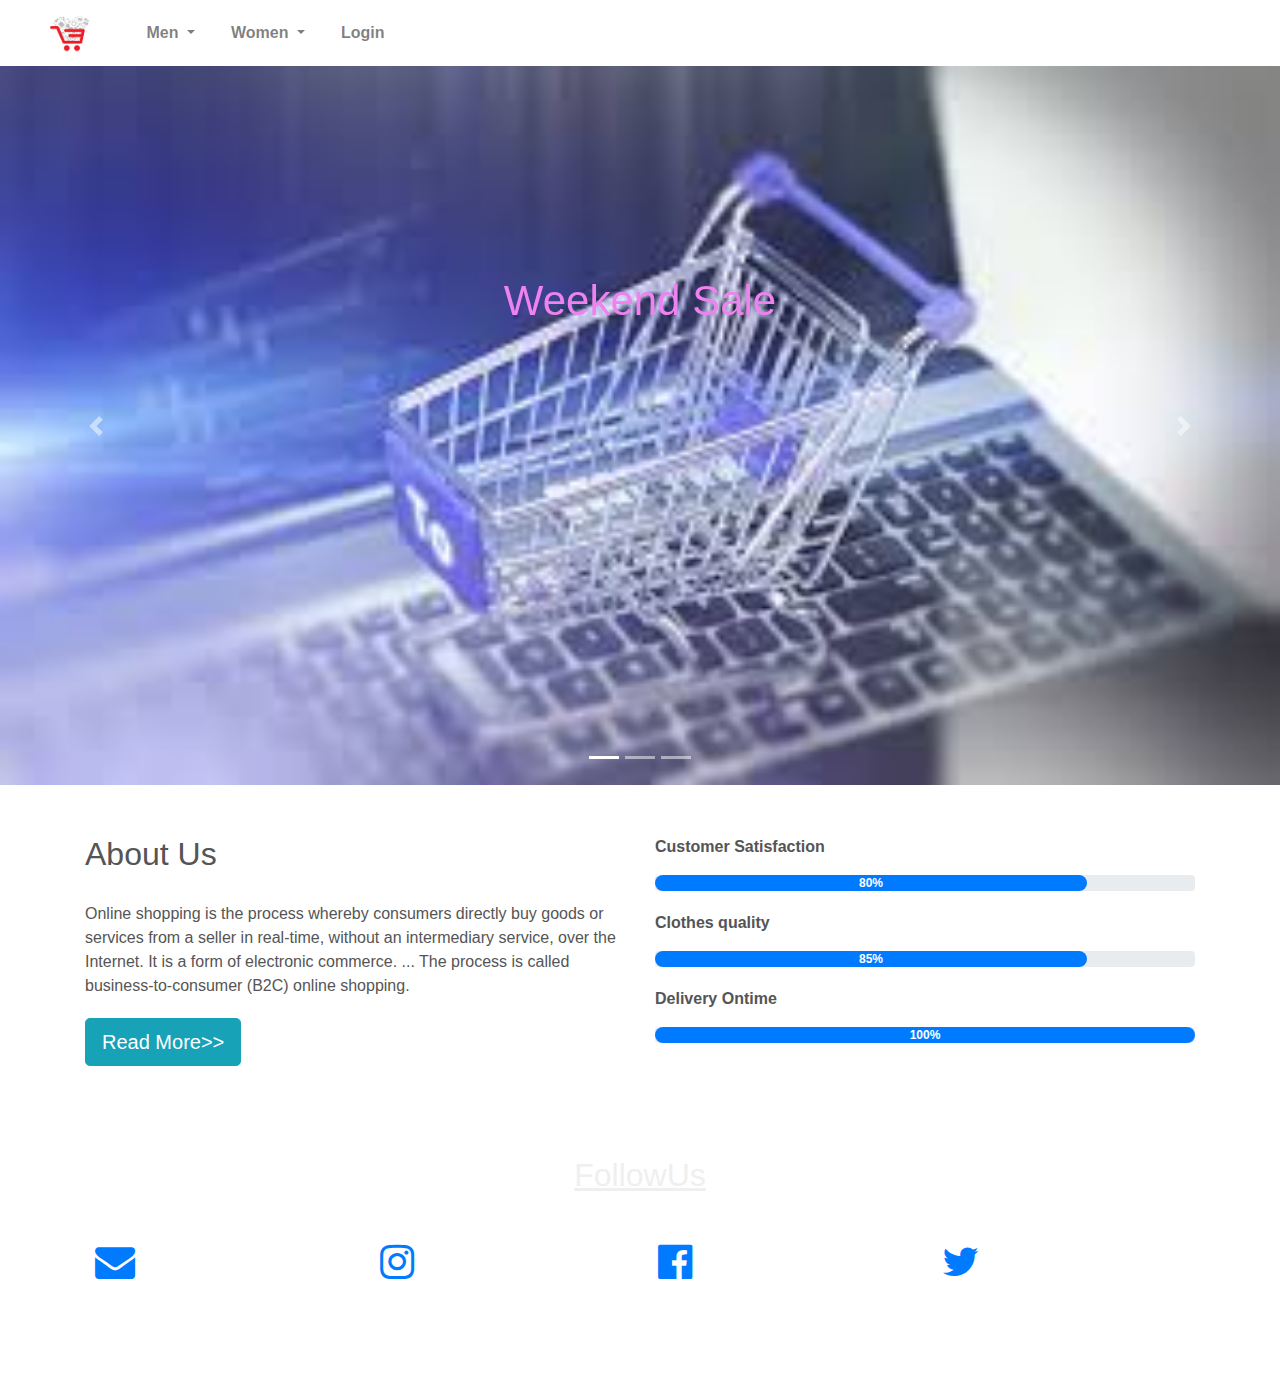
<file: web page/index.html>
<!DOCTYPE html>
<html>
<head>
<title>OnlineShopping</title>
<link rel="shortcut icon" href="img/logo1.ico">
<link rel="stylesheet" href="style.css">
<link rel="stylesheet" href="https://stackpath.bootstrapcdn.com/bootstrap/4.3.1/css/bootstrap.min.css">
     <link rel="stylesheet" href="https://stackpath.bootstrapcdn.com/font-awesome/4.7.0/css/font-awesome.min.css">
<script src="https://code.jquery.com/jquery-3.3.1.slim.min.js" ></script>
<script src="https://cdnjs.cloudflare.com/ajax/libs/popper.js/1.14.7/umd/popper.min.js" ></script>
<script src="https://stackpath.bootstrapcdn.com/bootstrap/4.3.1/js/bootstrap.min.js""></script>
     
</head>
<body>
<!----NavigationBar---->
<section id="nav-bar">
<nav class="navbar navbar-expand-lg navbar-light">
  <a class="navbar-brand" href="#"><img src="img/logo.jpg"></a>
  <button class="navbar-toggler" type="button" data-toggle="collapse" data-target="#navbarSupportedContent" aria-controls="navbarSupportedContent" aria-expanded="false" aria-label="Toggle navigation">
    <span class="navbar-toggler-icon"></span>
  </button>
  <div class="c" id="navbarSupportedContent">
    <ul class="navbar-nav mr-auto">
      <li class="navbar-item active">
   
   <li class="nav-item dropdown">
        <a class="nav-link dropdown-toggle" href="#" id="navbarDropdown" role="button" data-toggle="dropdown" aria-haspopup="true" aria-expanded="false">
          Men
        </a>
   <div class="dropdown-menu" aria-labelledby="navbarDropdown">
<a class="dropdown-item" href="pleaselogin.html"> Allen Solly</a>
<a class="dropdown-item" href="pleaselogin.html"> Arrow</a>
<a class="dropdown-item" href="pleaselogin.html">  Wrangler</a>                                            
<a class="dropdown-item" href="pleaselogin.html"> Provogue</a>
<a class="dropdown-item" href="pleaselogin.html"> Killer</a>
<a class="dropdown-item" href="pleaselogin.html"> Madura Garments</a>
<a class="dropdown-item" href="pleaselogin.html">Raymond Apparel Ltd</a>
<a class="dropdown-item" href="pleaselogin.html"> Pantaloon Retail (India) Ltd</a>
          <a class="dropdown-item" href="pleaselogin.html"> Levi Strauss & Co</a>
<a class="dropdown-item" href="pleaselogin.html"> SportsWear</a>
<a class="dropdown-item" href="pleaselogin.html"> Innerwear</a>
          <div class="dropdown-divider"></div>
        </div>
</li>
          <li class="nav-item dropdown">
        <a class="nav-link dropdown-toggle" href="#" id="navbarDropdown" role="button" data-toggle="dropdown" aria-haspopup="true" aria-expanded="false">
          Women
        </a>
   <div class="dropdown-menu" aria-labelledby="navbarDropdown">

 <a class="dropdown-item" href="pleaselogin.html"> Zivame</a>
<a class="dropdown-item" href="pleaselogin.html"> Amante</a>
<a class="dropdown-item" href="pleaselogin.html">  Clovia</a>                                            
<a class="dropdown-item" href="pleaselogin.html"> Banana Republic Woman.</a>
<a class="dropdown-item" href="pleaselogin.html"> Boss Orange.</a>
<a class="dropdown-item" href="pleaselogin.html"> Bagatt.</a>
<a class="dropdown-item" href="pleaselogin.html">H&M. ...</a>
<a class="dropdown-item" href="pleaselogin.html"> Calvin Klein Jeans.</a>
          <a class="dropdown-item" href="pleaselogin.html"> SportsWear</a>
<a class="dropdown-item" href="pleaselogin.html"> Innerwear</a>
          <div class="dropdown-divider"></div>
         </div>
       
</li>
         <li class="nav-item">
        <a class="nav-link" href="login.html">Login</a>
      </li>
 
</li>
    </ul>
  </div>
</nav>
</section>






<!-----Slider------->
<section id="slider">
<div id="headslider" class="carousel slide" data-ride="carousel">
  <ol class="carousel-indicators">
    <li data-target="#headslider" data-slide-to="0" class="active"></li>
    <li data-target="#headslider" data-slide-to="1"></li>
    <li data-target="#headslider" data-slide-to="2"></li>
  </ol>
  <div class="carousel-inner">
    <div class="carousel-item active">
      <img src="img/download1.jpg" class="d-block w-100">
         <div class="carousel-caption">
             <h5>Weekend Sale</h5>
            </div>
    </div>
    <div class="carousel-item">
      <img src="img/download2.jpg" class="d-block w-100">
          <div class="carousel-caption">
             <h5>Hurry Up!!!</h5>
            </div>
    </div>
    <div class="carousel-item">
      <img src="img/download3.jpg" class="d-block w-100">
           <div class="carousel-caption">
             <h5>Flat 50% offer on selected items</h5>
            </div>
    </div>
  </div>
  <a class="carousel-control-prev" href="#carouselExampleIndicators" role="button" data-slide="prev">
    <span class="carousel-control-prev-icon" aria-hidden="true"></span>
    <span class="sr-only">Previous</span>
  </a>
  <a class="carousel-control-next" href="#carouselExampleIndicators" role="button" data-slide="next">
    <span class="carousel-control-next-icon" aria-hidden="true"></span>
    <span class="sr-only">Next</span>
  </a>
</div>
</section>


<!-----About----->
<section id="about">
<div class="container">
<div class="row">
<div class="col-md-6">
<h2>About Us</h2>
<div class="about-content">
Online shopping is the process whereby consumers directly buy goods or services from a seller in real-time, without an intermediary service, over the Internet. It is a form of electronic commerce. ... The process is called business-to-consumer (B2C) online shopping.
</div>
<a href="#"><button type="button" class="btn btn-info btn-lg">Read More>></button></a>
</div>
<div class="col-md-6 silky">
<p>Customer Satisfaction</p>
<div class="progress">
<div class="progress-bar" style="width :80%;">80%</div>
</div>
<p>Clothes quality</p>
<div class="progress">
<div class="progress-bar" style="width :80%;">85%</div>
</div>

<p>Delivery Ontime</p>
<div class="progress">
<div class="progress-bar" style="width :100%;">100%</div>
</div>
</div>
</div>
</section>
<!-------FollowUs--------->

<section id="FollowUs">
<h2 align=center><u>FollowUs</u></h2>
<div class="container">
<div class="row">
<div class="col-md-3 text-center">
<div class="imgcommon">
<a href="#"><i class="fa fa-envelope" style="width :50%; "></i>
<div class="common">
   <h5>Sales@OS.com</h5>
   <h6>Support@OS.com</h6>
</div>
</div>
</div>
<div class="col-md-3 text-center">
<div class="imgcommon">
<a href="#"><i class="fa fa-instagram"style="width :50%; " ></i>
<div class="common">
<h6>EnjoyOS</h6>
</div>
</div>
</div>
<div class="col-md-3 text-center">
<div class="imgcommon">
<a href="#"><i class="fa fa-facebook-official"></i>
<div class="common">
<h6>facebook</h6>
</div>
</div>
</div>
<div class="col-md-3 text-center">
<div class="imgcommon">
<a href="#"><i class="fa fa-twitter"></i>
<div class="common">
<h6>twitter</h6>
</div>
</div>
</div>
</div>
</section>
</body>
</html>
</file>
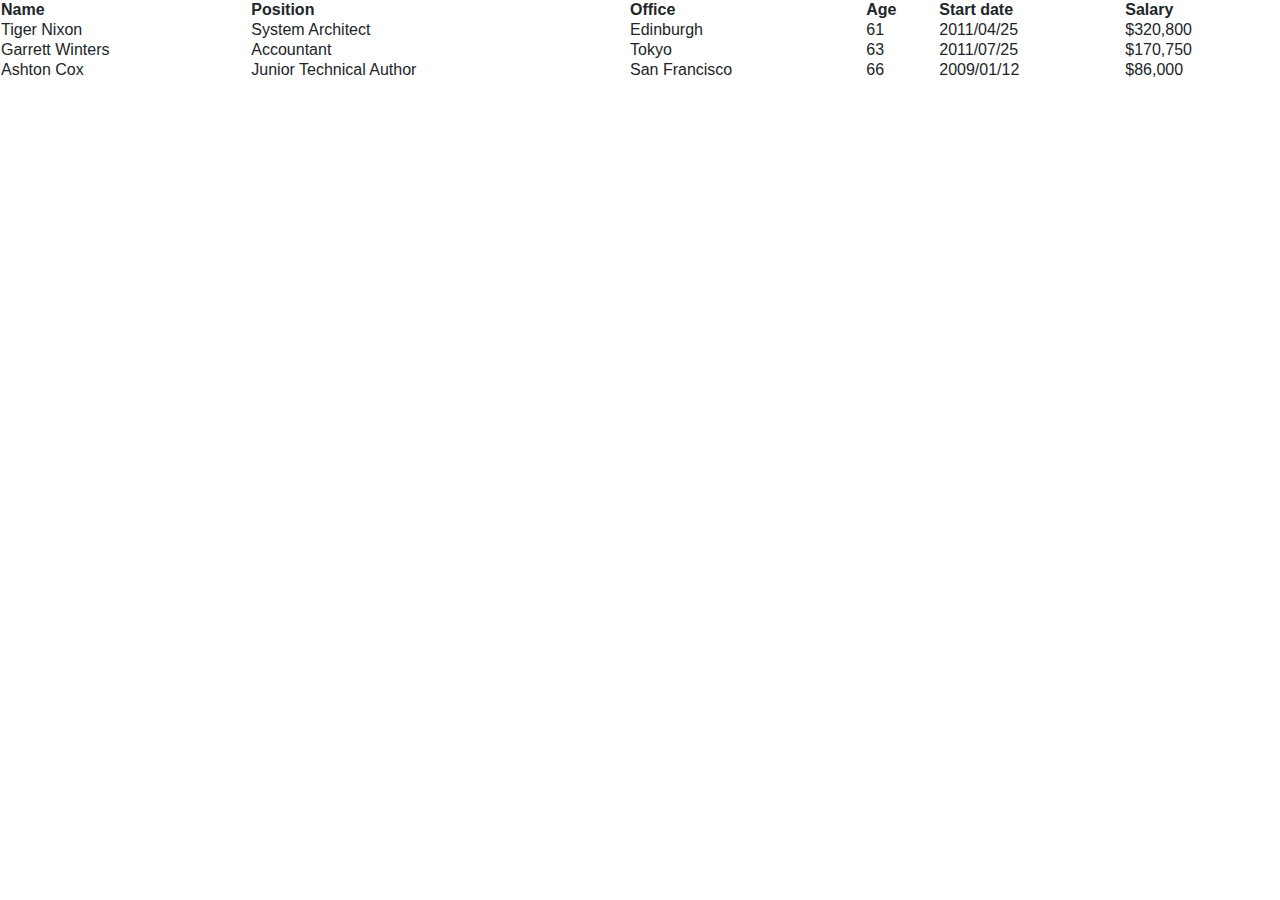
<file: web page/Datatable.html>
<html>
<head>

  <link rel="stylesheet" href="https://stackpath.bootstrapcdn.com/bootstrap/4.2.1/css/bootstrap.min.css" >

</head>




<body>
<table id="example" class="display" style="width:100%">
        <thead>
            <tr>
                <th>Name</th>
                <th>Position</th>
                <th>Office</th>
                <th>Age</th>
                <th>Start date</th>
                <th>Salary</th>
            </tr>
       </thead>
           <tbody>
            <tr>
                <td>Tiger Nixon</td>
                <td>System Architect</td>
                <td>Edinburgh</td>
                <td>61</td>
                <td>2011/04/25</td>
                <td>$320,800</td>
            </tr>
            <tr>
                <td>Garrett Winters</td>
                <td>Accountant</td>
                <td>Tokyo</td>
                <td>63</td>
                <td>2011/07/25</td>
                <td>$170,750</td>
            </tr>
            <tr>
                <td>Ashton Cox</td>
                <td>Junior Technical Author</td>
                <td>San Francisco</td>
                <td>66</td>
                <td>2009/01/12</td>
                <td>$86,000</td>
            </tr>
        </tbody>
</body>
</html>
</file>
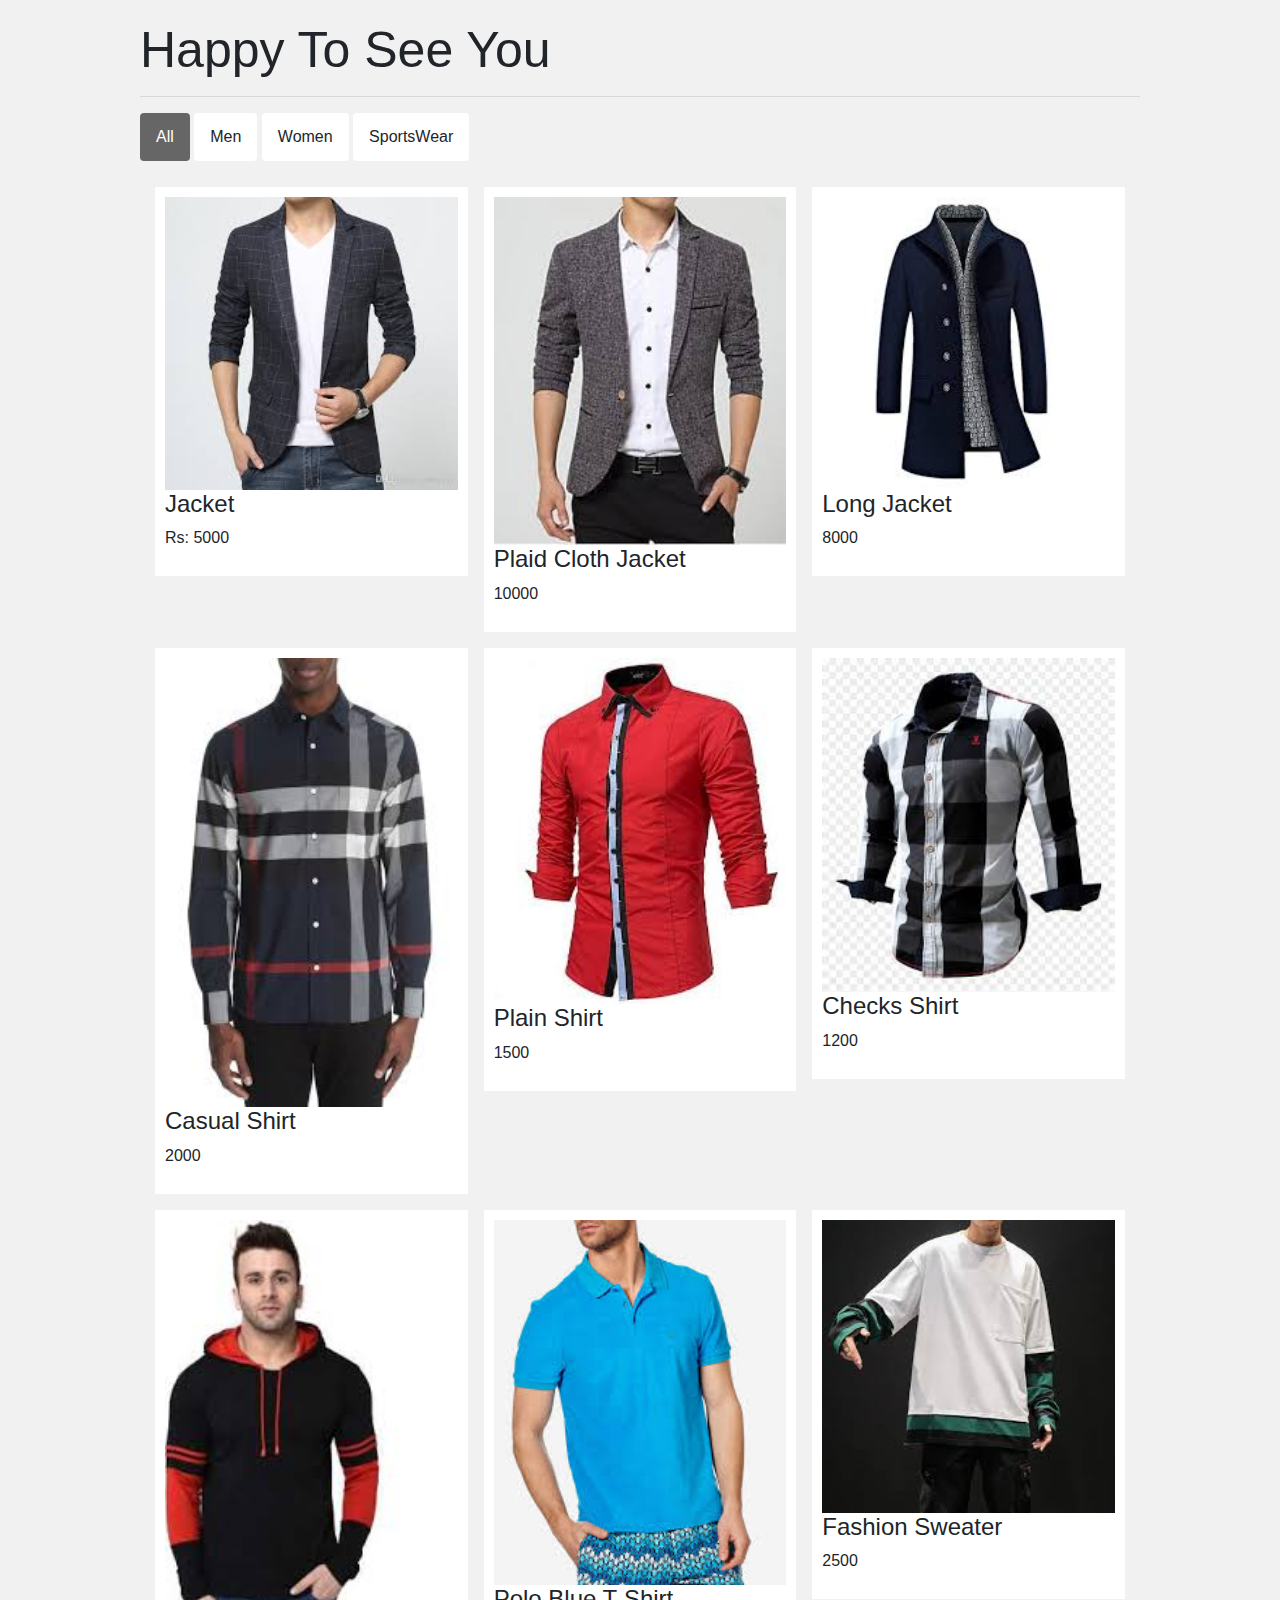
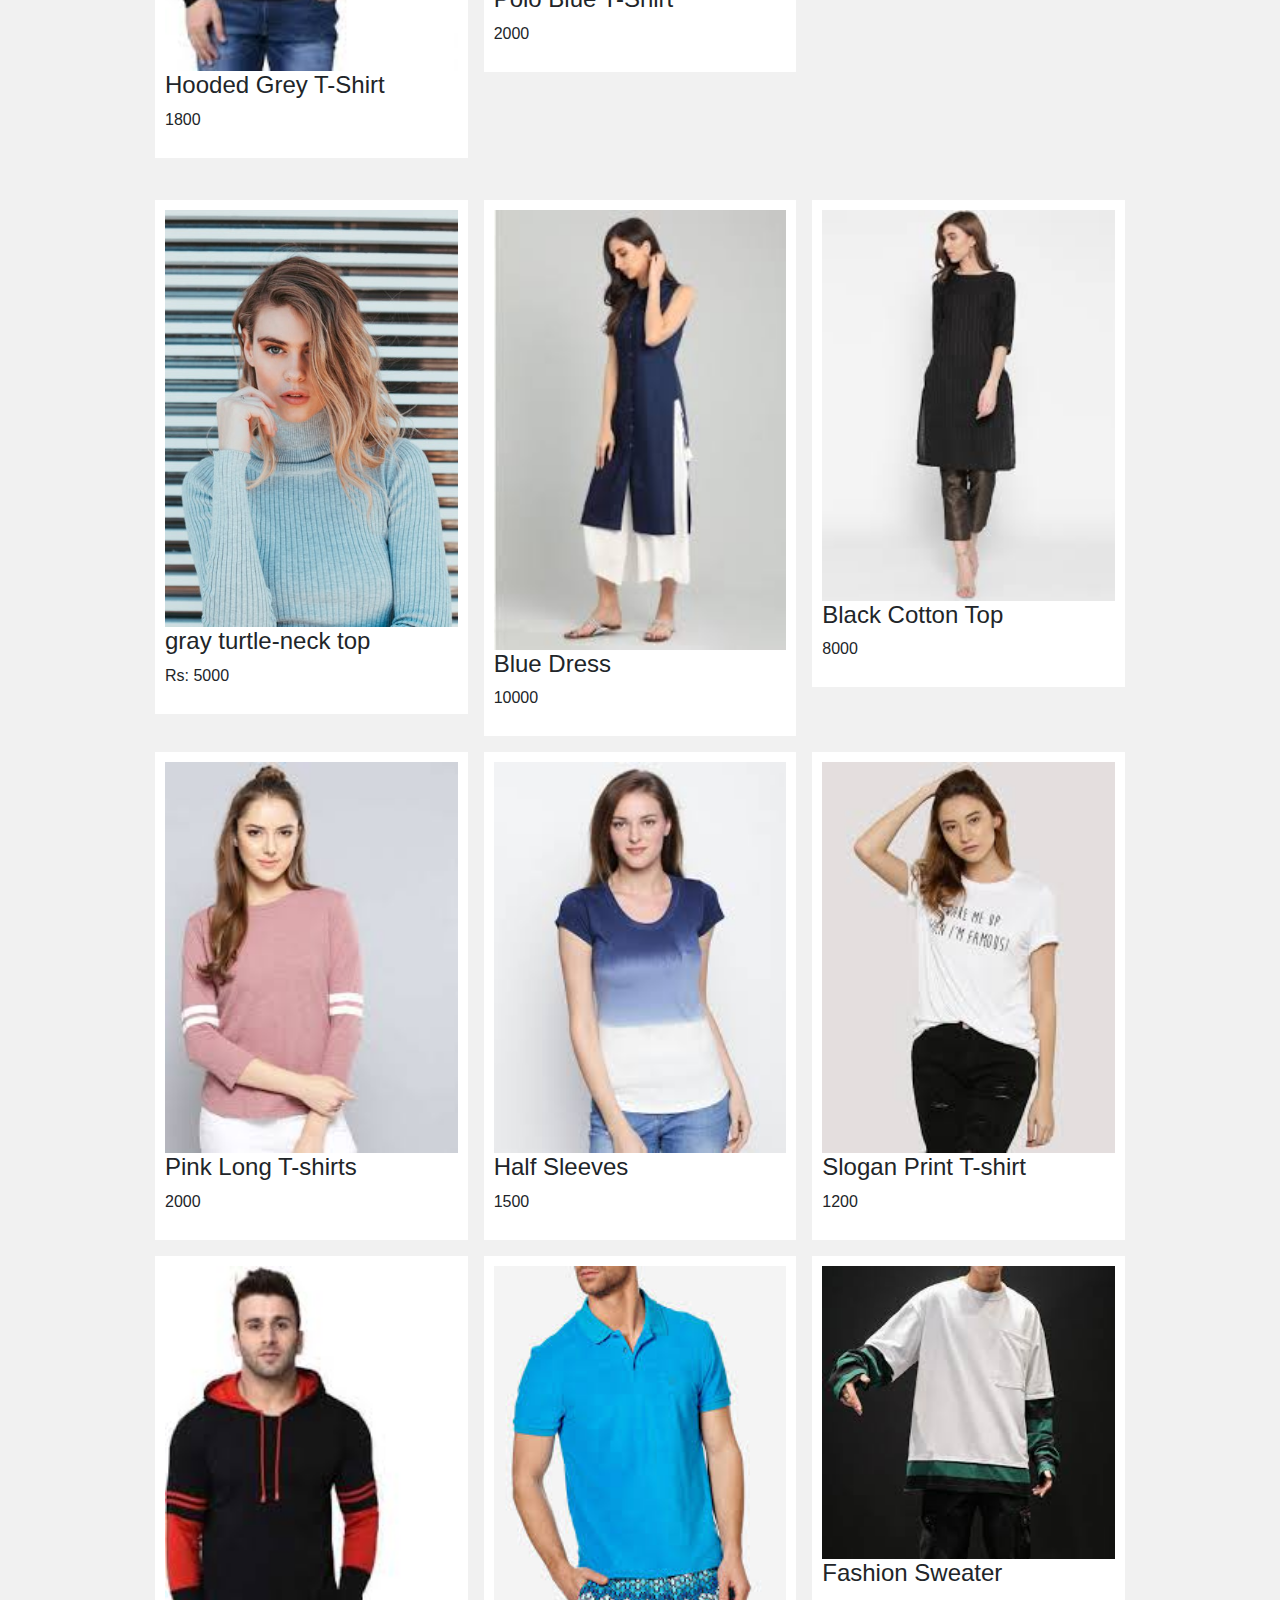
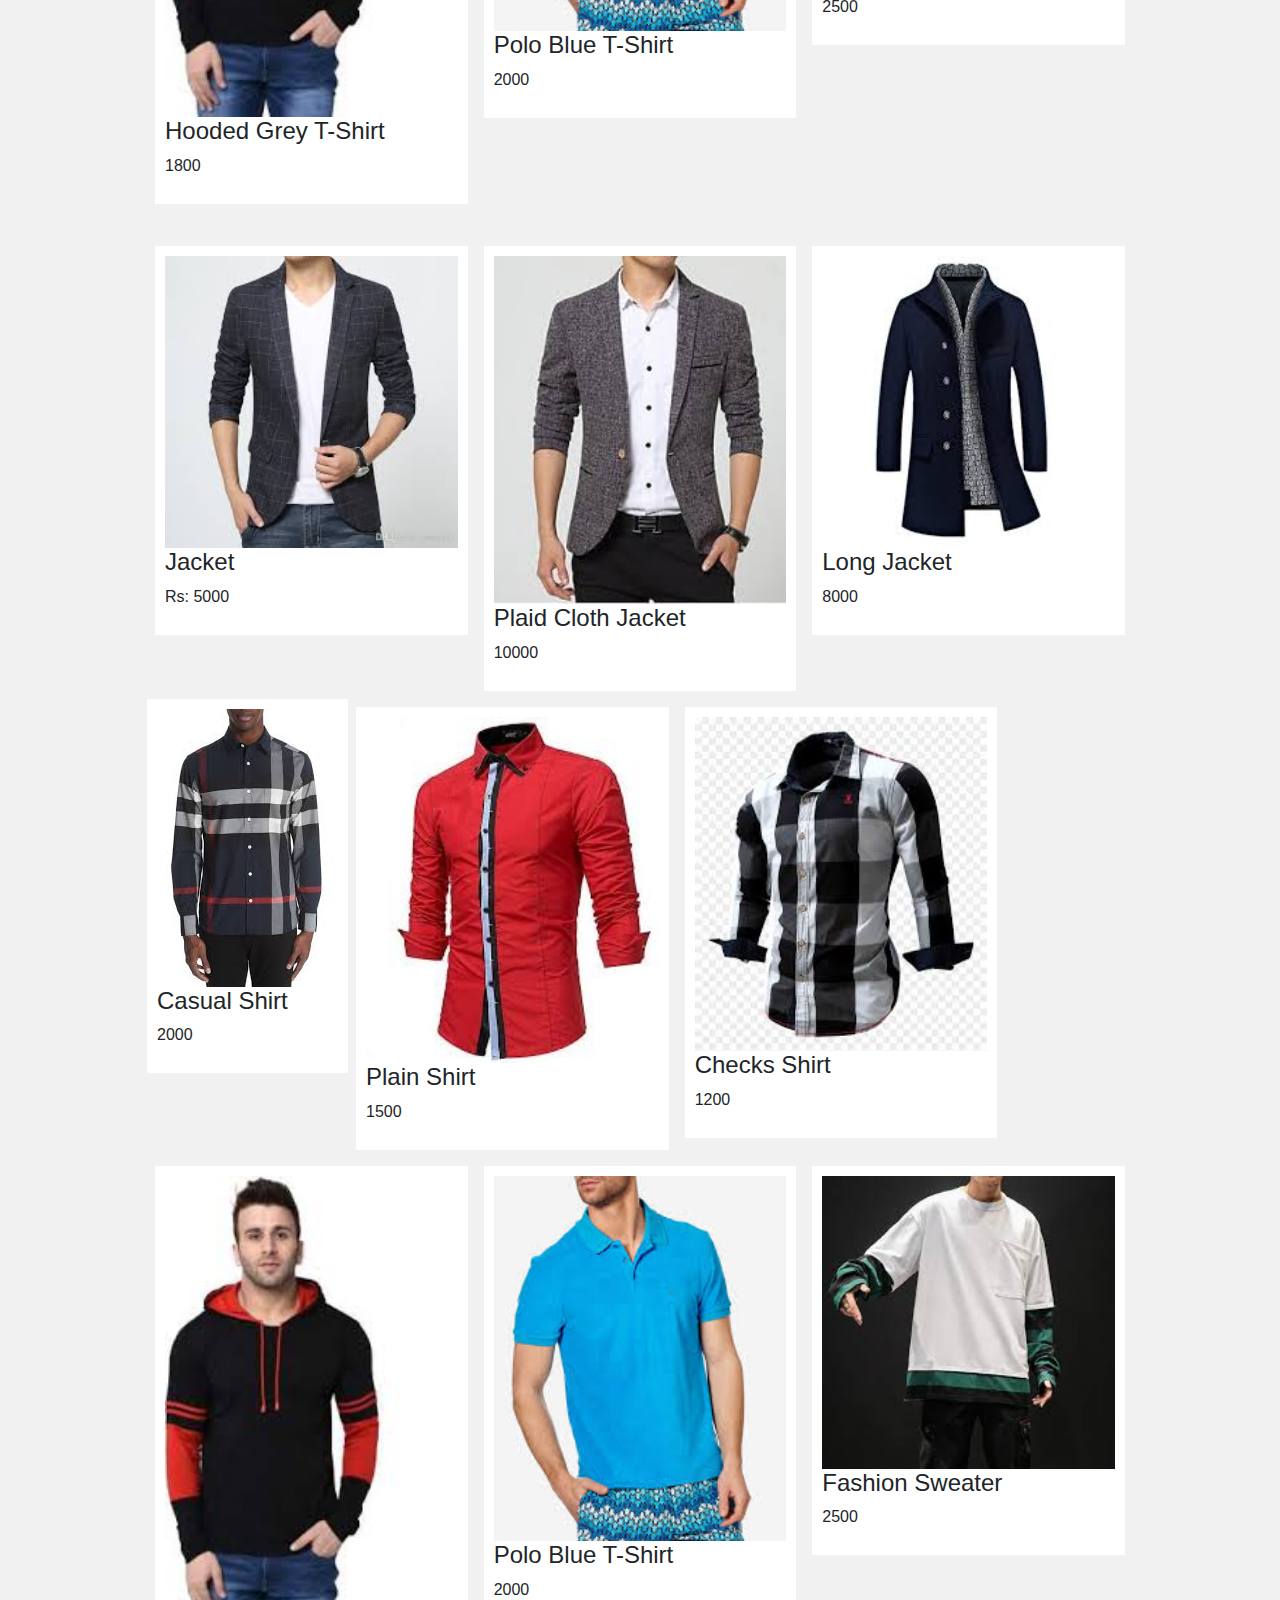
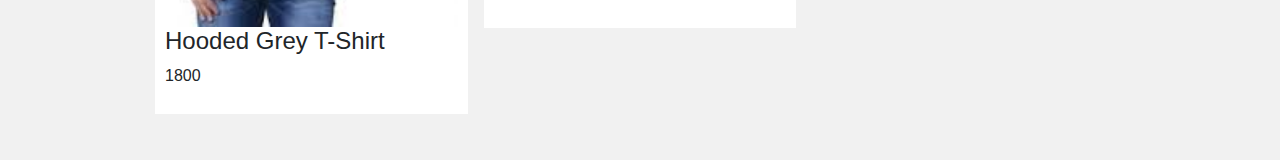
<file: web page/entrypage.html>
<html>
<head>
<title>EntryPage</title>
<link rel="shortcut icon" href="img/logo1.ico">

<link rel="stylesheet" href="https://stackpath.bootstrapcdn.com/bootstrap/4.3.1/css/bootstrap.min.css">
     <link rel="stylesheet" href="https://stackpath.bootstrapcdn.com/font-awesome/4.7.0/css/font-awesome.min.css">
<script src="https://code.jquery.com/jquery-3.3.1.slim.min.js" ></script>
<script src="https://cdnjs.cloudflare.com/ajax/libs/popper.js/1.14.7/umd/popper.min.js" ></script>
<script src="https://stackpath.bootstrapcdn.com/bootstrap/4.3.1/js/bootstrap.min.js""></script>
<style>
* {
  box-sizing: border-box;
}

body {
  background-color: #f1f1f1;
  padding: 20px;
  font-family: Arial;
}
.column men
{
  width: 100%;
    height: 150px;
    background-color: #ff0000;
    
    overflow: visible;
    white-space:nowrap;
}
.column men .slide
{
    display: inline-block;
}    




/* Center website */
.main {
  max-width: 1000px;
  margin: auto;
}

h1 {
  font-size: 50px;
  word-break: break-all;
}

.row {
  margin: 10px -16px;
}

/* Add padding BETWEEN each column */
.row,
.row > .column {
  padding: 8px;
}

/* Create three equal columns that floats next to each other */
.column {
  float: left;
  width: 33.33%;
  display: none; /* Hide all elements by default */
}

/* Clear floats after rows */ 
.row:after {
  content: "";
  display: table;
  clear: both;
}

/* Content */
.content {
  background-color: white;
  padding: 10px;
}

/* The "show" class is added to the filtered elements */
.show {
  display: block;
}

/* Style the buttons */
.btn {
  border: none;
  outline: none;
  padding: 12px 16px;
  background-color: white;
  cursor: pointer;
}

.btn:hover {
  background-color: #ddd;
}

.btn.active {
  background-color: #666;
  color: white;
}
</style>
</head>
<body>

<!-- MAIN (Center website) -->
<section id="entry">
<div class="main">

<h1>Happy To See You</h1>
<hr>

<h2></h2>

<div id="myBtnContainer">
  <button class="btn active" onclick="filterSelection('all')">All </button>
  <button class="btn" onclick="filterSelection('men')">Men</button>
  <button class="btn" onclick="filterSelection('women')">Women</button>
  <button class="btn" onclick="filterSelection('selected')">SportsWear</button>
</div>

<!-- Portfolio Gallery Grid -->
<div class="container">
<div class="row">
  <div class="column men">
    <div class="content">
      <img src="img/men1.jpg" style="width:100%">
      <h4>Jacket</h4>
      <p>Rs: 5000</p>
    </div>
  </div>
  <div class="column men">
    <div class="content">
    <img src="img/men2.jpg" style="width:100%">
      <h4> Plaid Cloth Jacket</h4>
      <p>10000</p>
    </div>
  </div>
  <div class="column men">
    <div class="content">
    <img src="img/men3.jpg" style="width:100%">
      <h4>Long Jacket</h4>
      <p>8000</p>
    </div>
  </div>
  
  <div class="column men">
    <div class="content">
      <img src="img/men4.jpg" style="width:100%">
      <h4>Casual Shirt</h4>
      <p>2000</p>
    </div>
  </div>
  <div class="column men">
    <div class="content">
    <img src="img/men5.jpg" style="width:100%">
      <h4>Plain Shirt</h4>
      <p>1500</p>
    </div>
  </div>
  <div class="column men">
    <div class="content">
    <img src="img/men6.jpg" style="width:100%">
      <h4>Checks Shirt</h4>
      <p>1200</p>
    </div>
  </div>

  <div class="column men">
    <div class="content">
      <img src="img/men7.jpg" style="width:100%">
      <h4>Hooded Grey T-Shirt</h4>
      <p>1800</p>
    </div>
  </div>
  <div class="column men">
    <div class="content">
    <img src="img/men8.jpg" style="width:100%">
      <h4>Polo Blue T-Shirt</h4>
      <p>2000</p>
    </div>
  </div>
  <div class="column men">
    <div class="content">
    <img src="img/men9.jpg" style="width:100%">
      <h4>Fashion Sweater</h4>
      <p>2500</p>
    </div>
  </div>
</div>
<!-- END GRID -->

<div class="row">
<div class="column women">
    <div class="content">
      <img src="img/download8.jpg" style="width:100%">
      <h4>gray turtle-neck top </h4>
      <p>Rs: 5000</p>
    </div>
  </div>
  <div class="column women">
    <div class="content">
    <img src="img/download10.jpg" style="width:100%">
      <h4> Blue Dress </h4>
      <p>10000</p>
    </div>
  </div>
  <div class="column women">
    <div class="content">
    <img src="img/download11.jpg" style="width:100%">
      <h4>Black Cotton Top</h4>
      <p>8000</p>
    </div>
  </div>
  
  <div class="column women">
    <div class="content">
      <img src="img/download12.jpg" style="width:100%">
      <h4>Pink Long T-shirts</h4>
      <p>2000</p>
    </div>
  </div>
  <div class="column women">
    <div class="content">
    <img src="img/download13.jpg" style="width:100%">
      <h4>Half Sleeves</h4>
      <p>1500</p>
    </div>
  </div>
  <div class="column women">
    <div class="content">
    <img src="img/download14.jpg" style="width:100%">
      <h4>Slogan Print T-shirt</h4>
    
      <p>1200</p>
    </div>
  </div>

  <div class="column women">
    <div class="content">
      <img src="img/men7.jpg" style="width:100%">
      <h4>Hooded Grey T-Shirt</h4>
      <p>1800</p>
    </div>
  </div>
  <div class="column women">
    <div class="content">
    <img src="img/men8.jpg" style="width:100%">
      <h4>Polo Blue T-Shirt</h4>
      <p>2000</p>
    </div>
  </div>
  <div class="column women">
    <div class="content">
    <img src="img/men9.jpg" style="width:100%">
      <h4>Fashion Sweater</h4>
      <p>2500</p>
    </div>
  </div>
</div>
<!-- END GRID -->

<div class="row">
<div class="column selected">
    <div class="content">
      <img src="img/men1.jpg" style="width:100%">
      <h4>Jacket</h4>
      <p>Rs: 5000</p>
    </div>
  </div>
  <div class="column selected">
    <div class="content">
    <img src="img/men2.jpg" style="width:100%">
      <h4> Plaid Cloth Jacket</h4>
      <p>10000</p>
    </div>
  </div>
  <div class="column selected">
    <div class="content">
    <img src="img/men3.jpg" style="width:100%">
      <h4>Long Jacket</h4>
      <p>8000</p>
    </div>
  </div>
  
  <div class="columnselected">
    <div class="content">
      <img src="img/men4.jpg" style="width:100%">
      <h4>Casual Shirt</h4>
      <p>2000</p>
    </div>
  </div>
  <div class="column selected">
    <div class="content">
    <img src="img/men5.jpg" style="width:100%">
      <h4>Plain Shirt</h4>
      <p>1500</p>
    </div>
  </div>
  <div class="column selected">
    <div class="content">
    <img src="img/men6.jpg" style="width:100%">
      <h4>Checks Shirt</h4>
      <p>1200</p>
    </div>
  </div>

  <div class="column selected">
    <div class="content">
      <img src="img/men7.jpg" style="width:100%">
      <h4>Hooded Grey T-Shirt</h4>
      <p>1800</p>
    </div>
  </div>
  <div class="column selected">
    <div class="content">
    <img src="img/men8.jpg" style="width:100%">
      <h4>Polo Blue T-Shirt</h4>
      <p>2000</p>
    </div>
  </div>
  <div class="column selected">
    <div class="content">
    <img src="img/men9.jpg" style="width:100%">
      <h4>Fashion Sweater</h4>
      <p>2500</p>
    </div>
  </div>
</div>
<!--END GRID-->
</div>


<!-- END MAIN -->
</div>
<script>
filterSelection("all")
function filterSelection(c) {
  var x, i;
  x = document.getElementsByClassName("column");
  if (c == "all") c = "";
  for (i = 0; i < x.length; i++) {
    RemoveClass(x[i], "show");
    if (x[i].className.indexOf(c) > -1) AddClass(x[i], "show");
  }
}

function AddClass(element, name) {
  var i, arr1, arr2;
  arr1 = element.className.split(" ");
  arr2 = name.split(" ");
  for (i = 0; i < arr2.length; i++) {
    if (arr1.indexOf(arr2[i]) == -1) {element.className += " " + arr2[i];}
  }
}

function RemoveClass(element, name) {
  var i, arr1, arr2;
  arr1 = element.className.split(" ");
  arr2 = name.split(" ");
  for (i = 0; i < arr2.length; i++) {
    while (arr1.indexOf(arr2[i]) > -1) {
      arr1.splice(arr1.indexOf(arr2[i]), 1);     
    }
  }
  element.className = arr1.join(" ");
}


// Add active class to the current button (highlight it)
var btnContainer = document.getElementById("myBtnContainer");
var btns = btnContainer.getElementsByClassName("btn");
for (var i = 0; i < btns.length; i++) {
  btns[i].addEventListener("click", function(){
    var current = document.getElementsByClassName("active");
    current[0].className = current[0].className.replace(" active", "");
    this.className += " active";
  });
}
</script>




</section>

</body>
</html>
</file>
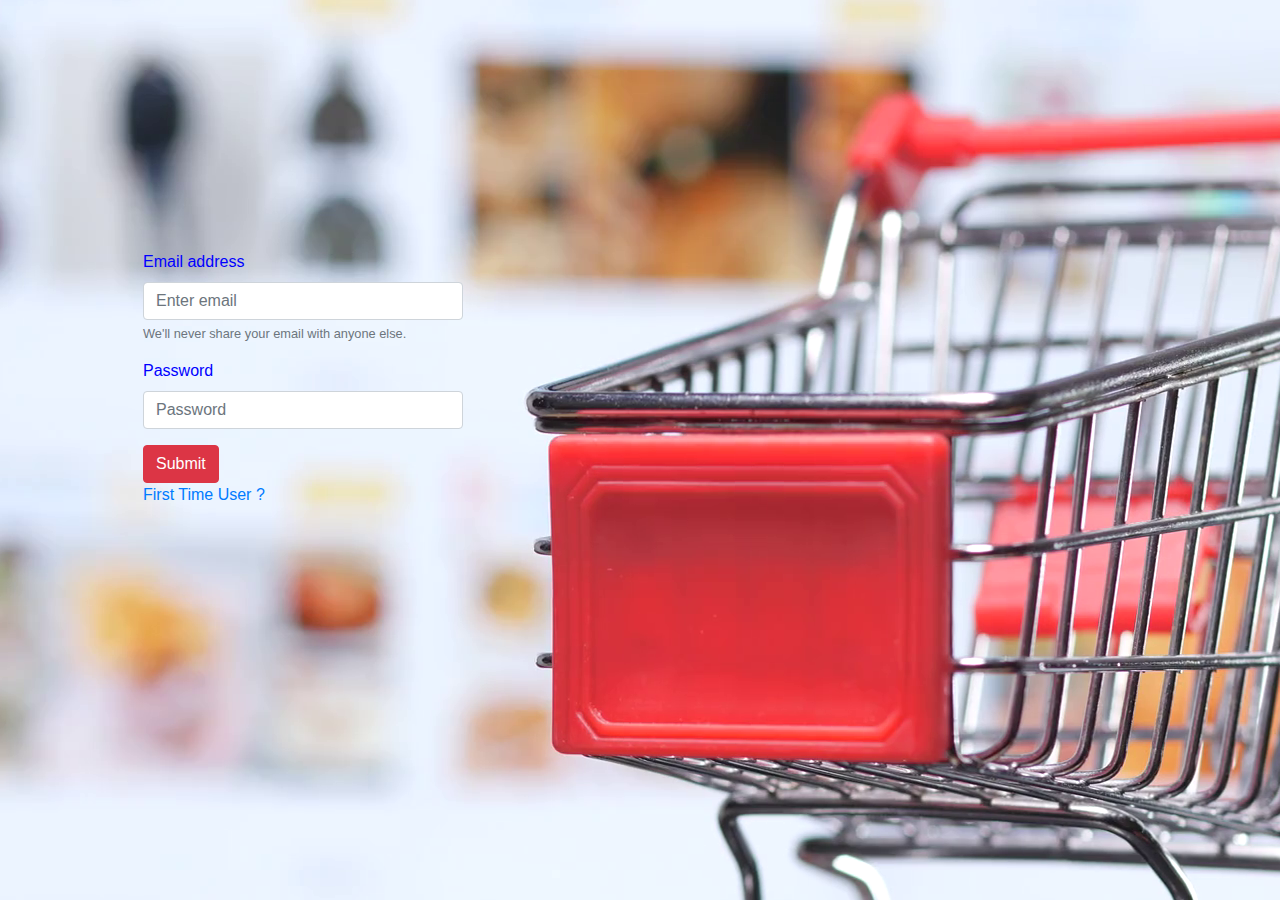
<file: web page/login.html>
<html>
<head>
<title>LoginPage</title>
   <link rel="shortcut icon" href="img/logo1.ico">
   <link rel="stylesheet"  href="login.css">
<link rel="stylesheet" href="https://stackpath.bootstrapcdn.com/bootstrap/4.3.1/css/bootstrap.min.css" >
<script src="https://code.jquery.com/jquery-3.3.1.slim.min.js"></script>
<script src="https://cdnjs.cloudflare.com/ajax/libs/popper.js/1.14.7/umd/popper.min.js"></script>
<script src="https://stackpath.bootstrapcdn.com/bootstrap/4.3.1/js/bootstrap.min.js"s></script>
<script src="loginvalid.js"></script>
</head>
<body>
   <form id="valid" name="come" action="entrypage.html" onsubmit="return validate()"  method="post">
	<div class="container">
  <div class="form-group">
    <label for="InputEmail">Email address</label>
   <input type="email" class="form-control" id="InputEmail"name="email" placeholder="Enter email" required>
    <small id="emailHelp" class="form-text text-muted">We'll never share your email with anyone else.</small>
    <span id="emailerror" class="text-danger" font-weight-"bold"></span>
  </div>
  <div class="form-group">
    <label for="InputPassword1">Password</label>
    <input type="password" class="form-control" id="InputPassword" name="password" placeholder="Password" required>
      <span id="passworderror" class="text-danger" font-weight-"bold"></span>
  </div>
  <a href="#"><button type="submit" class="btn btn-danger" >Submit</button></a></br>

  <a href="signup.html">First Time User ?</a>
</div>
</form>

</body>
<html>
</file>
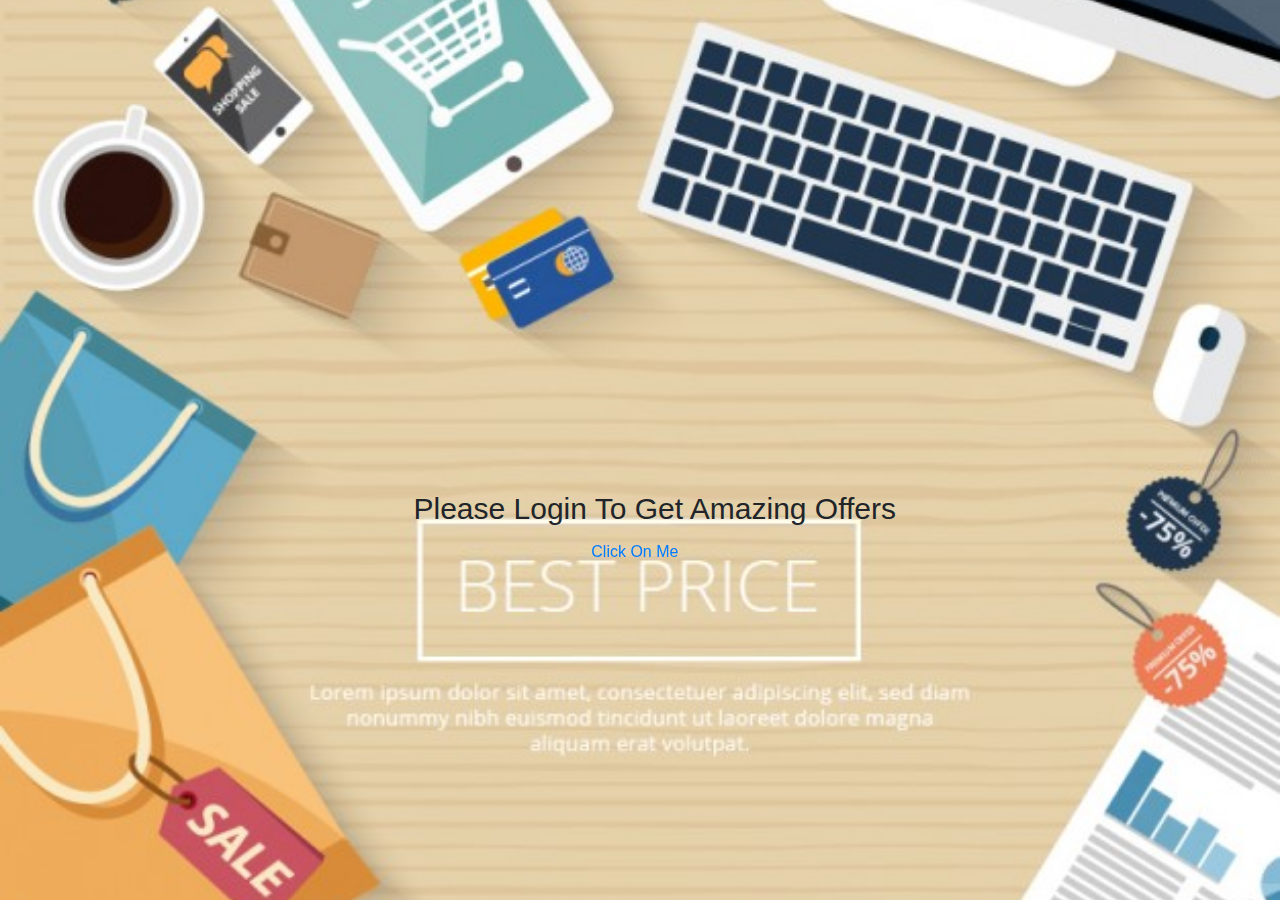
<file: web page/pleaselogin.html>
<html>
<head>
<title>PleaseLogin</title>
<link rel="shortcut icon" href="img/logo1.ico">
<link rel="stylesheet" href="https://stackpath.bootstrapcdn.com/bootstrap/4.3.1/css/bootstrap.min.css">
<script src="https://code.jquery.com/jquery-3.3.1.slim.min.js" ></script>
<script src="https://cdnjs.cloudflare.com/ajax/libs/popper.js/1.14.7/umd/popper.min.js" ></script>
<script src="https://stackpath.bootstrapcdn.com/bootstrap/4.3.1/js/bootstrap.min.js""></script>
     
<style>

*{
   margin:0px;
   padding:0px;
}

body{
background-image: url("img/download6.jpg");  
background-repeat: no-repeat;
background-position: center;
 background-size: cover;
}
.wrapper{
text-align: right;
position: fixed;
    top: 60%;
  
  right: 47%;

}
.para {
text-align: right;
position: absolute;
    top: 54%;
    right: 30%;
font-size: 30px;
  }
</style>
</head>
<body>  
        <p class="para">Please Login To Get Amazing Offers</p>
      <div class="wrapper">
       <a href="login.html">Click On Me</a>
           
      </div>
</body>
</html>
</file>
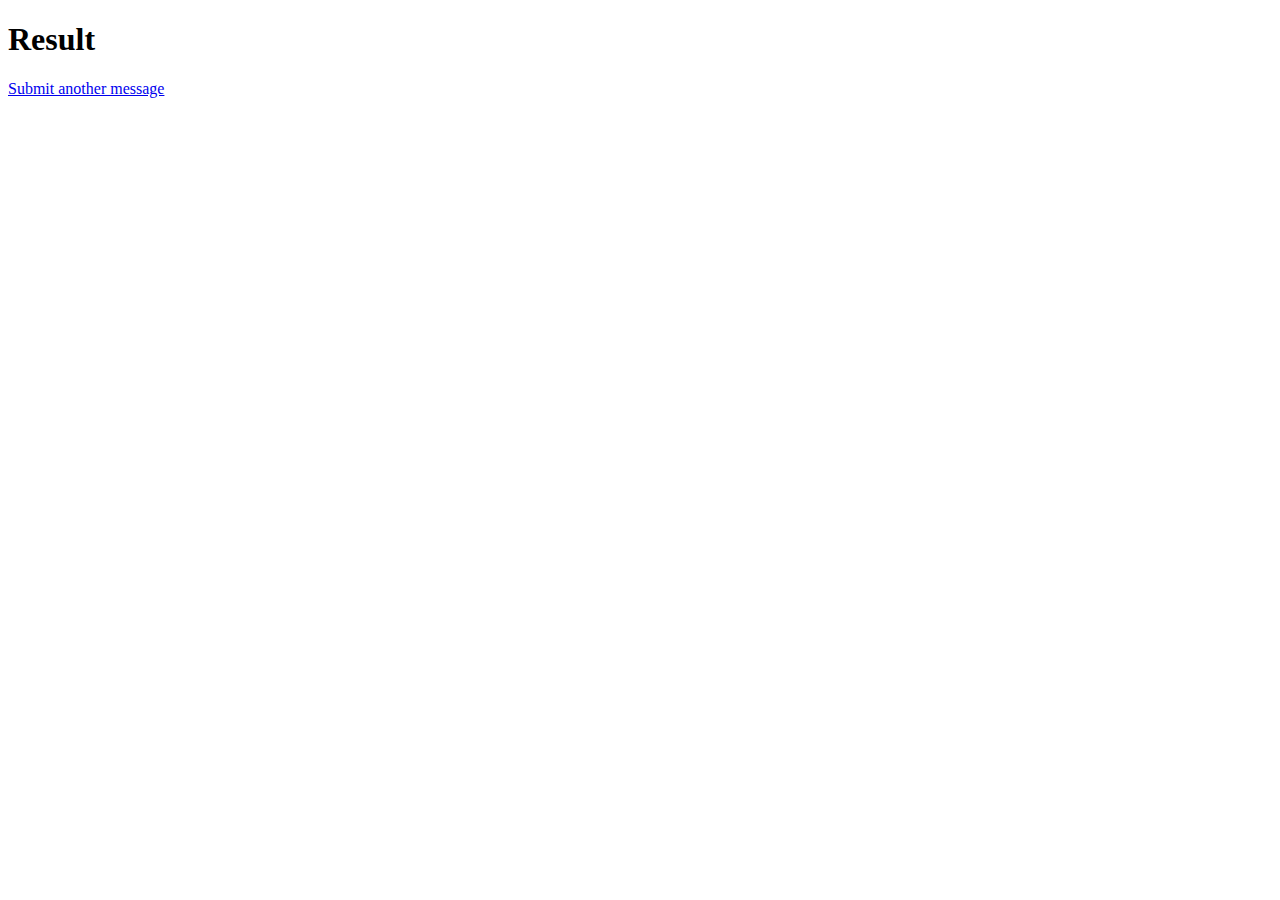
<file: web page/run.html>
<!DOCTYPE HTML>
<html xmlns:th="http://www.thymeleaf.org">
<head>
    <title>Getting Started: Handling Form Submission</title>
    <meta http-equiv="Content-Type" content="text/html; charset=UTF-8" />
</head>
<body>
	<h1>Result</h1>
    <p th:text="'id: ' + ${greeting.id}" />
    <p th:text="'content: ' + ${greeting.content}" />
    <a href="/greeting">Submit another message</a>
</body>
</html>
</file>
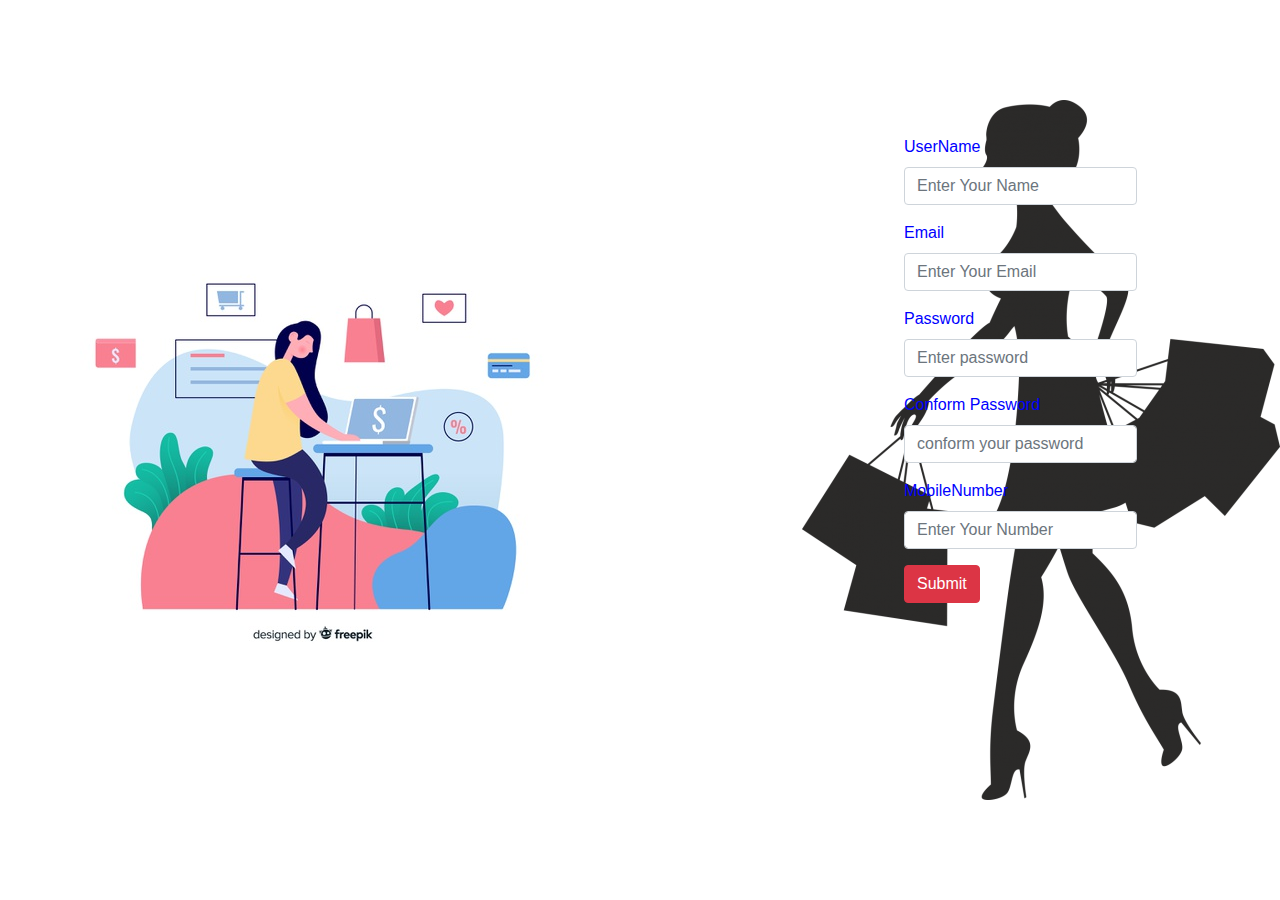
<file: web page/signup.html>
<html>
<head>
  <title>SignUp</title>
           <link rel="shortcut icon" href="img/logo1.ico">
           <link rel="stylesheet" href="signUp.css">
           <link rel="stylesheet" href="https://stackpath.bootstrapcdn.com/bootstrap/4.3.1/css/bootstrap.min.css" >
<script src="https://code.jquery.com/jquery-3.3.1.slim.min.js" ></script>
<script src="https://cdnjs.cloudflare.com/ajax/libs/popper.js/1.14.7/umd/popper.min.js" ></script>
<script src="https://stackpath.bootstrapcdn.com/bootstrap/4.3.1/js/bootstrap.min.js" ></script>
<script src="signupvalid.js"></script>
</head>
<body>
<form name="can" method="post" action="login.html" onsubmit="return validateFun()">
 <div class="container">

      <div class="form-group">
      <label for="username">UserName</label>
      <input type="text" class="form-control" id="Username" name="name" placeholder="Enter Your Name">
      <span id="usererror" class="text-danger" font-weight-"bold"></span>
      </div>
      
      <div class="form-group">
      <label for="email">Email</label>
      <input type="email" class="form-control" id="Email" name="name" placeholder="Enter Your Email" required>
       <span id="emailerror" class="text-danger" font-weight-"bold"></span>
      </div>   
     
       <div class="form-group">
      <label for="password">Password</label>
      <input type="password" class="form-control" id="Password" name="password" placeholder="Enter password" required>
       <span id="passworderror" class="text-danger" font-weight-"bold"></span>
      </div>
    
       <div class="form-group">
      <label for="re-password">Conform Password</label>
      <input type="password" class="form-control" id="Re-password" name="password" placeholder="conform your password" required>
       <span id="re-passworderror" class="text-danger" font-weight-"bold"></span>
      </div>

       <div class="form-group">
      <label for="phonenumber">MobileNumber</label>
      <input type="tel" class="form-control" id="phonenumber" name="phone" placeholder="Enter Your Number" required>
       <span id="mobileerror" class="text-danger" font-weight-"bold"></span>
      </div>

      <button type="submit" class="btn btn-danger">Submit</button>
<form>
<body>
<html>
</file>
<file: web page/style.css>
*
{
margin: 0;
padding: 0;
}
#nav-bar
{
position: sticky;
top: 0;
z-index: 10;
}
.navbar-brand img
{
height:  40px;
padding-left: 30px;
}
.navbar-nav li
{
padding:0 10px;
}

#nav-bar ul li a:hover
{
color: #007bff;
}
.navbar
{
background: #fff;
}
.navbar-toggler
{
border: none;
}
.nav-link
{
color: #555;
font-weight: 600;
font-size: 16px;
}

/*--------slider--------*/

#slider
{
width: 100%;
}

.carousel-caption
{
top: 50%;
transform: translateY(-50%);
bottom: initial;
}

.carousel-caption h5
{
color: Violet;
font-size: 42px;
}
/*------About-----------*/


#about
{
padding-top: 50px;
padding-bottom: 50px;
color: #555;
}
#about .btn
{
margin-top: 20px;
margin-bottom: 30px;
}
.about-content
{
padding-top: 20px;
}

.silky 
{
margin-bottom: 6px;
font-weight: 600;
}
.progress-bar
{
border-radius: 20px;
}
.progress
{
border-radius: 20px;
margin-bottom: 20px;
}

/*------FollowUs----*/

#FollowUs
{
background-image: linear-gradient(rgba(0,0,0,0.8),rgba(0,0,0,0.8)),url(img/download4.jpg);

background-position: center;
color: #efefef;
background-attachment:fixed;
padding-top: 10px;
padding-bottom: 30px;
}
.imgcommon{
font: right;
font-size: 40px;
width: 40px;

padding-top: 30px;



}

.common
{
color: white;
font-size: 40px;
}
</file>
<file: web page/login.css>
*{
margin:0%;
padding:0%;
}
form{
position: absolute;
margin:0%;
top:20%;
left:10%;

width:350px;
height: 350px;

color: blue;

}
body{
background-image: url("img/login6.png");
 background-position: center;

}

.container
{
position: absolute;
margin: 0px;
top:20%;
text-align: left;
}
</file>
<file: web page/signUp.css>
*
{
margin: 0px;
padding: 0px;
}
form {
position: absolute;
right: 10%;
color: blue;
top:15%;
}
body {
background-image: url("img/download5.jpg"), url("img/animation.png");
background-repeat: no-repeat, no-repeat;
background-position: left, right;
}
</file>
